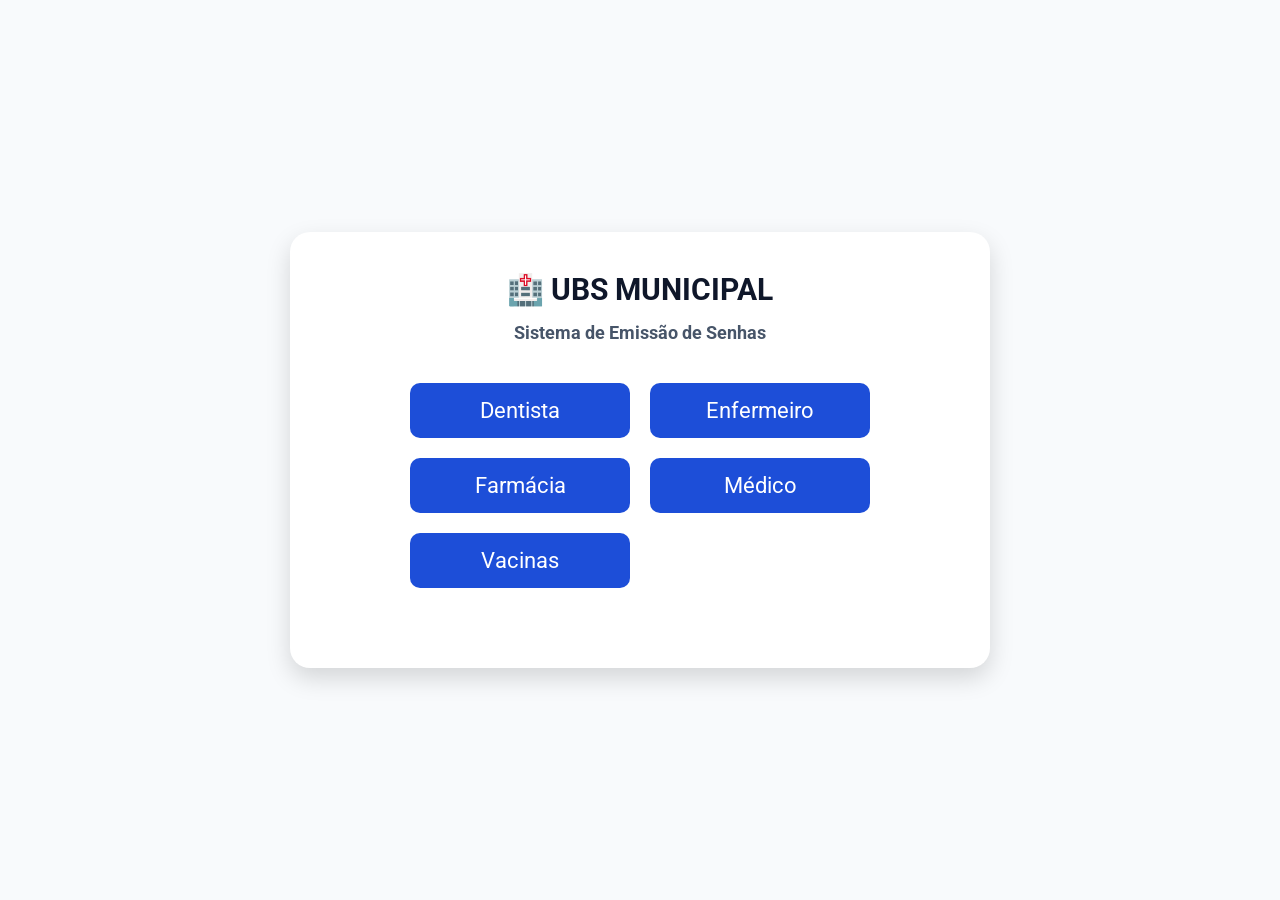
<file: index.html>
<!DOCTYPE html>
<html lang="pt-br">

<head>
    <meta charset="UTF-8">
    <meta name="viewport" content="width=device-width, initial-scale=1.0">
    
    <link rel="preconnect" href="https://fonts.googleapis.com">
    <link rel="preconnect" href="https://fonts.gstatic.com" crossorigin>
    <link href="https://fonts.googleapis.com/css2?family=Roboto:ital,wght@0,100..900;1,100..900&display=swap"
        rel="stylesheet">

    <link rel="icon" type="image/png" href="./src/img/favicon.png">

    <link rel="stylesheet" href="./src/css/reset.css">

    <link rel="stylesheet" href="./src/css/design-system.css">

    <link rel="stylesheet" href="./src/css/layout.css">

    <link rel="stylesheet" href="./src/css/estilos.css">

    <link rel="stylesheet" href="./src/css/print.css">

    <link rel="stylesheet" href="./src/css/responsivo.css">


    <title>Totem UBS</title>
</head>

<body>

    <section class="container">

        <div id="cabecalho">
            <h1>🏥 UBS MUNICIPAL</h1>

            <p>Sistema de Emissão de Senhas</p>
        </div>

        <!-- TELA 1 -->
        <div id="telaSetores">

            <button onclick="selecionarSetor('DEN', 'Dentista')">
                Dentista
            </button>

            <button onclick="selecionarSetor('ENF', 'Enfermeiro')">
                Enfermeiro
            </button>

            <button onclick="selecionarSetor('FAR', 'Farmácia')">
                Farmácia
            </button>

            <button onclick="selecionarSetor('MED', 'Médico')">
                Médico
            </button>

            <button onclick="selecionarSetor('VAC', 'Vacinas')">
                Vacinas
            </button>

        </div>

        <!-- TELA 2 -->
        <div id="telaTipoSenha">

            <h2 id="nomeSetor"></h2>

            <button id="btnNormal" onclick="senhaNormal()">
                Normal
            </button>

            <button id="btnPreferencial" onclick="senhaPreferencial()">
                Preferencial
            </button>

        </div>

        <div id="senha"></div>

        <div id="historico"></div>

    </section>

    <script src="./src/js/status.js"></script>
    <script src="./src/js/sistema.js"></script>
    <script src="./src/js/index.js"></script>

</body>

</html>
</file>
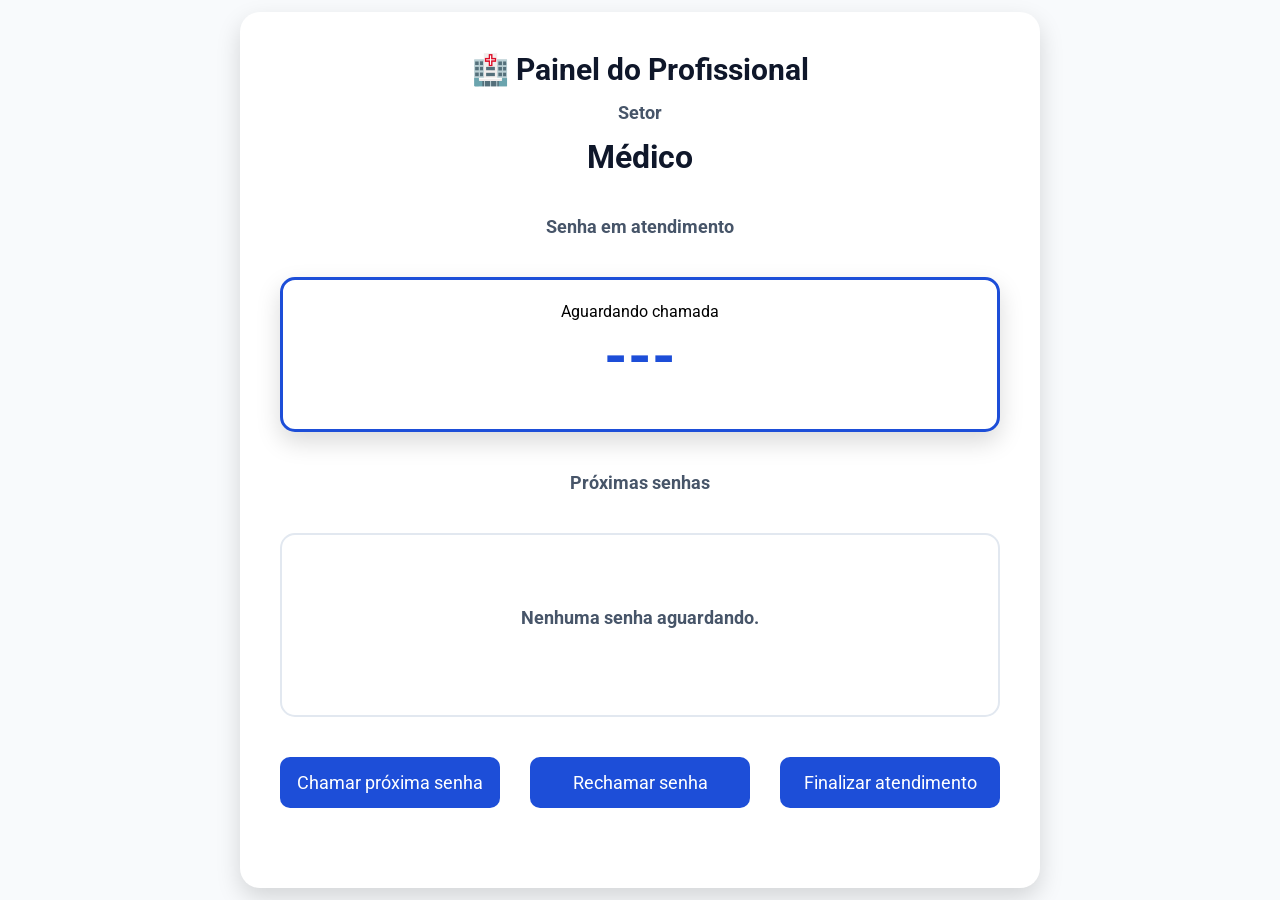
<file: profissional.html>
<!DOCTYPE html>
<html lang="pt-br">

<head>
    <meta charset="UTF-8">
    <meta name="viewport" content="width=device-width, initial-scale=1.0">

    <link rel="preconnect" href="https://fonts.googleapis.com">
    <link rel="preconnect" href="https://fonts.gstatic.com" crossorigin>
    <link href="https://fonts.googleapis.com/css2?family=Roboto:ital,wght@0,100..900;1,100..900&display=swap"
        rel="stylesheet">

    <link rel="icon" type="image/png" href="./src/img/favicon.png">

    <link rel="stylesheet" href="./src/css/reset.css">

    <link rel="stylesheet" href="./src/css/design-system.css">

    <link rel="stylesheet" href="./src/css/layout.css">

    <link rel="stylesheet" href="./src/css/profissional.css">

    <title>Painel Profissionais</title>
</head>

<body>

    <section class="container">

        <h1>
            🏥 Painel do Profissional
        </h1>

        <p>Setor</p>

        <h2 id="nomeSetor">
            Médico
        </h2>

        <p>Senha em atendimento</p>

        <div class="card-atendimento">

            <div id="nomePacienteAtual">
                Aguardando chamada
            </div>

            <div id="senhaAtual">
                ---
            </div>

        </div>

        <p>Próximas senhas</p>

        <div class="card-fila">

            <div id="filaSetor">

                <p id="mensagemFila"> Nenhuma senha aguardando.</p>
            </div>

        </div>

        <div class="container-botoes">

            <button id="btnChamar">
                Chamar próxima senha
            </button>

            <button id="btnRechamar">
                Rechamar senha
            </button>

            <button id="btnFinalizar">
                Finalizar atendimento
            </button>

        </div>

        <div id="mensagemSistema"></div>
    </section>

    <script src="./src/js/status.js"></script>
    <script src="./src/js/sistema.js"></script>
    <script src="./src/js/profissional.js"></script>

</body>

</html>
</file>
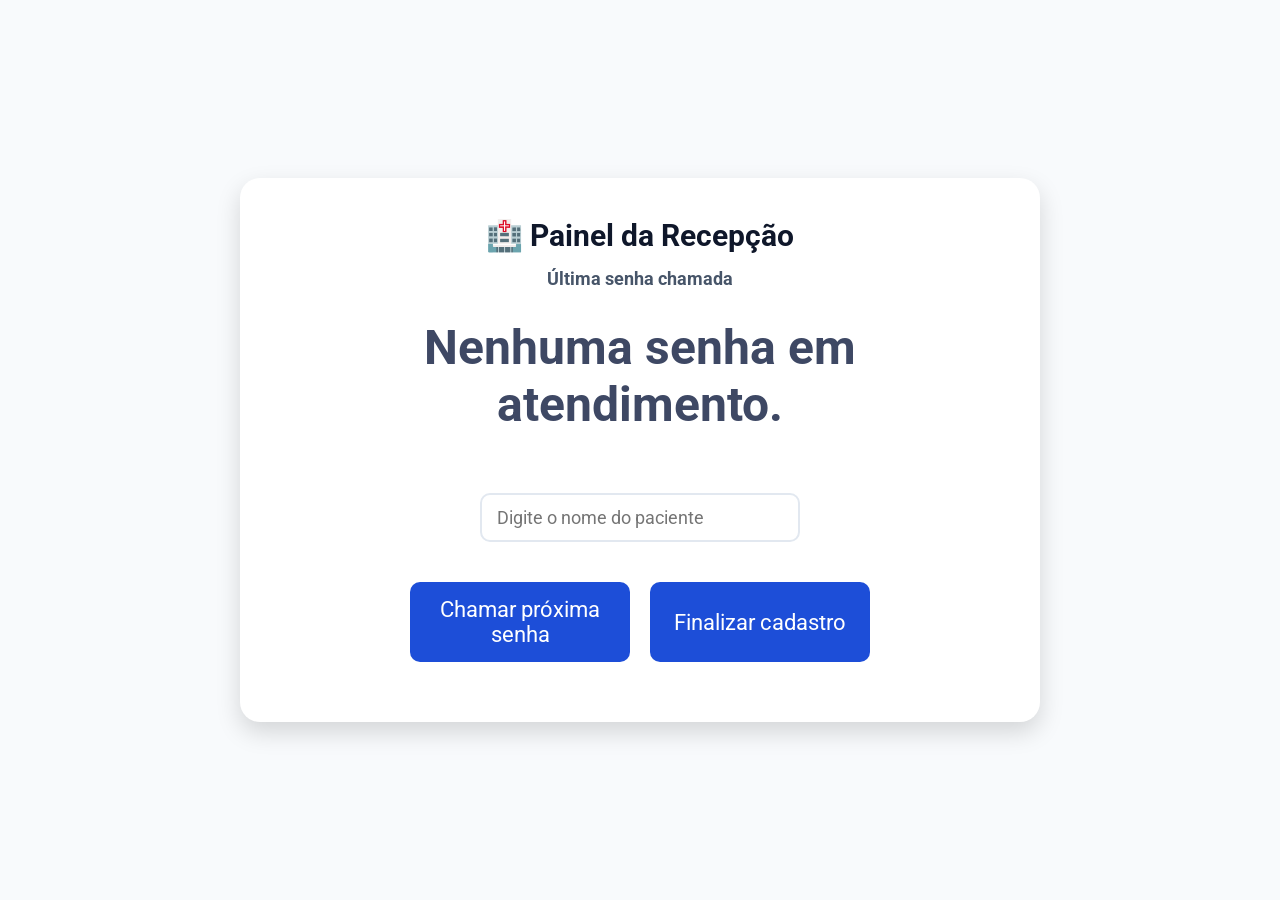
<file: recepcao.html>
<!DOCTYPE html>
<html lang="pt-br">

<head>
    <meta charset="UTF-8">
    <meta name="viewport" content="width=device-width, initial-scale=1.0">

    <link rel="preconnect" href="https://fonts.googleapis.com">
    <link rel="preconnect" href="https://fonts.gstatic.com" crossorigin>
    <link href="https://fonts.googleapis.com/css2?family=Roboto:ital,wght@0,100..900;1,100..900&display=swap"
        rel="stylesheet">

    <link rel="icon" type="image/png" href="./src/img/favicon.png">

    <link rel="stylesheet" href="./src/css/reset.css">

    <link rel="stylesheet" href="./src/css/design-system.css">

    <link rel="stylesheet" href="./src/css/layout.css">

    <link rel="stylesheet" href="./src/css/recepcao.css">

    <title>Painel da Recepção</title>
</head>

<body>
    <section class="container">
        <h1>🏥 Painel da Recepção</h1>

        <p>Última senha chamada</p>

        <div id="senhaAtual">
            Nenhuma senha chamada
        </div>

        <input type="text" id="nomePaciente" placeholder="Digite o nome do paciente" autocomplete="off">

        <div class="container-botoes">
            <button onclick="chamarProximaSenha()">
                Chamar próxima senha
            </button>

            <button onclick="finalizarCadastroRecepcao()">
                Finalizar cadastro
            </button>
        </div>


        <div id="mensagemSistema"></div>
    </section>

    <script src="./src/js/status.js"></script>
    <script src="./src/js/sistema.js"></script>
    <script src="./src/js/recepcao.js"></script>

</body>

</html>
</file>
<file: src/css/design-system.css>
:root {

    /* =====================================================
       FONTES
    ===================================================== */

    --fonte-principal: "Roboto", sans-serif;

    --fonte-h1: 30px;
    --fonte-h2: 32px;
    --fonte-texto: 18px;
    --fonte-pequena: 16px;
    --fonte-botao: 22px;
    --fonte-senha: 60px;

    /* =====================================================
       CORES
    ===================================================== */

    --cor-primaria: #1D4ED8;
    --cor-primaria-hover: #43D317;

    --cor-fundo: #F8FAFC;
    --cor-branca: #FFFFFF;

    --cor-titulo: #0F172A;
    --cor-texto: #475569;
    --cor-texto-destaque: #334155;
    --cor-senha: #3E4864;

    --cor-borda: #E2E8F0;
    --cor-erro: #EF4444;

    /* =====================================================
       CONTAINER
    ===================================================== */

    --container-width: 800px;
    --container-max-width: 95%;
    --padding-container: 40px;

    /* =====================================================
       ESPAÇAMENTOS
    ===================================================== */

    --gap-padrao: 20px;
    --espacamento-pequeno: 15px;
    --espacamento-medio: 30px;
    --espacamento-grande: 40px;

    /* =====================================================
       BORDAS
    ===================================================== */

    --radius-container: 20px;
    --radius-card: 15px;
    --radius-button: 10px;

    /* =====================================================
       SOMBRAS
    ===================================================== */

    --sombra-container: 0 10px 25px rgba(0, 0, 0, .15);

    /* =====================================================
       TRANSIÇÕES
    ===================================================== */

    --transicao-rapida: .2s;
    --transicao-normal: .3s;
    --transicao-lenta: .5s;

    /* =====================================================
       HEADER / FOOTER
    ===================================================== */

    --altura-header: 90px;
    --altura-footer: 60px;

    /* =====================================================
       CARDS
    ===================================================== */

    --padding-card: 30px;

    /* =====================================================
       LAYOUT
    ===================================================== */

    --sidebar-width: 320px;

    /* =====================================================
       Z-INDEX
    ===================================================== */

    --z-header: 100;
    --z-modal: 500;
    --z-toast: 1000;

}
</file>
<file: src/css/layout.css>
/* ==========================
   LAYOUT GERAL
========================== */

body {
    display: flex;
    justify-content: center;
    align-items: center;
    min-height: 100vh;
    background: var(--cor-fundo);
    font-family: var(--fonte-principal);
}

.container {
    width: var(--container-width);
    max-width: var(--container-max-width);
    padding: var(--padding-container);
    background: var(--cor-branca);
    text-align: center;
    border-radius: var(--radius-container);
    box-shadow: var(--sombra-container);
}

/* ==========================
   TIPOGRAFIA
========================== */

h1 {
    font-size: var(--fonte-h1);
    margin-bottom: 15px;
    color: var(--cor-titulo);
}

p {
    font-size: var(--fonte-texto);
    font-weight: bold;
    color: var(--cor-texto);
}

/* ==========================
   BOTÕES
========================== */

button {
    width: 220px;
    padding: 15px;
    font-size: var(--fonte-botao);
    border: none;
    border-radius: var(--radius-button);
    background: var(--cor-primaria);
    color: var(--cor-branca);
    cursor: pointer;
    transition: background-color 0.3s ease;
}

button:hover,
button:active {
    background: var(--cor-primaria-hover);
}
</file>
<file: src/css/estilos.css>
/* TELA DE SETORES */

#telaSetores {
    display: grid;
    grid-template-columns: repeat(2, 220px);
    justify-content: center;
    gap: var(--gap-padrao);
    margin-top: var(--espacamento-grande);
}

/* TELA DE TIPO DE SENHA */

#telaTipoSenha {
    display: none;
    flex-direction: column;
    align-items: center;
    gap: 15px;
    margin-top: var(--espacamento-medio);
}

#nomeSetor {
    font-size: var(--fonte-h2);
    color: var(--cor-titulo);
    margin-bottom: 10px;
}

/* SENHA GERADA */

#senha {
    margin-top: var(--espacamento-grande);
    font-size: var(--fonte-h2);
    font-weight: bold;
    color: var(--cor-titulo);
}

.senha-gerada {
    margin-top: var(--espacamento-medio);
    padding: 25px;
    border-radius: var(--radius-card);
    background: var(--cor-fundo);
    border: 2px solid var(--cor-borda);
}

.btn-imprimir {
    margin-top: 25px;
}

.titulo-comprovante {
    font-weight: bold;
    margin-bottom: 20px;
    color: var( --cor-texto-destaque);
}

.senha-gerada h2 {
    font-size: var(--fonte-senha);
    color: var(--cor-primaria);
    margin-bottom: 20px;
}

.senha-gerada h3 {
    font-size: 20px;
    margin-bottom: 10px;
    color: var(--cor-titulo);
}

.senha-gerada p {
    font-size: var(--fonte-texto);
    margin: 8px 0;
    color: var(--cor-texto);
}

.acoes-comprovante {
    display: flex;
    flex-direction: column;
    align-items: center;
    gap: 15px;
    margin-top: 25px;
}

/*para teste do historico*/
#historico {
    display: none;
}
</file>
<file: src/css/print.css>
@page {
    size: 80mm auto;
    margin: 5mm;
}

@media print {

    body {
        background: white;
    }

    #cabecalho,
    #telaSetores,
    #telaTipoSenha,
    .acoes-comprovante {
        display: none !important;
    }

     .container {
        width: 80mm;
        max-width: 80mm;
        padding: 0;
        margin: 0 auto;
        border: none;
        box-shadow: none;
    }

    .senha-gerada {
        width: 100%;
        border: none;
        background: white;
        padding: 5mm;
        margin: 0;
        font-family: "Courier New", monospace;
    }

    .senha-gerada h2 {
        font-size: 48px;
        color: black;
    }

    .senha-gerada * {
        color: black;
    }
}
</file>
<file: src/css/responsivo.css>
/* Desktop Grande */
@media (min-width: 1200px) {

    .container {
        width: 700px;
    }

}

/* Notebook */
@media (min-width: 992px) and (max-width: 1199px) {

    .container {
        width: 90%;
    }

    button {
        font-size: 20px;
    }

}

/* Tablet */
@media (min-width: 768px) and (max-width: 991px) {

    .container {
        width: 90%;
        padding: 30px;
    }

    #telaSetores {
        grid-template-columns: 1fr;
        justify-items: center;
    }

    button {
        width: 250px;
        font-size: 18px;
    }

}

/* Celulares grandes */
@media (min-width: 481px) and (max-width: 767px) {

    .container {
        width: 95%;
        padding: 25px;
    }

    h1 {
        font-size: 26px;
    }

    p {
        font-size: 16px;
    }

    #telaSetores {
        grid-template-columns: 1fr;
        justify-items: center;
        gap: 15px;
    }

    button {
        width: 100%;
        max-width: 300px;
        font-size: 18px;
    }

    #senha {
        font-size: 24px;
    }

}

/* Celulares pequenos */
@media (max-width: 480px) {

    .container {
        width: 95%;
        padding: 20px;
    }

    h1 {
        font-size: 22px;
    }

    p {
        font-size: 15px;
    }

    #telaSetores {
        grid-template-columns: 1fr;
        justify-items: center;
        gap: 15px;
    }

    button {
        width: 100%;
        max-width: 280px;
        padding: 12px;
        font-size: 16px;
    }

    #nomeSetor {
        font-size: 26px;
    }

    .senha-gerada h2 {
        font-size: 42px;
    }

    #senha {
        margin-top: 25px;
        font-size: 22px;
    }

}
</file>
<file: src/css/profissional.css>
/* =====================================
   SETOR
===================================== */

#nomeSetor {
    margin-bottom: var(--espacamento-grande);
    font-size: var(--fonte-h2);
    color: var(--cor-titulo);
}

p {

    margin-bottom: var(--espacamento-pequeno);

}

/* =====================================
   SENHA EM ATENDIMENTO
===================================== */

.card-atendimento {
    min-height: 155px;
    display: flex;
    flex-direction: column;
    justify-content: center;
    align-items: center;
    padding: 22px;
    background: var(--cor-branca);
    border: 3px solid var(--cor-primaria);
    border-radius: var(--radius-card);
    margin-top: var(--espacamento-grande);
    margin-bottom: var(--espacamento-grande);
    box-shadow: var(--sombra-container);
}

#senhaAtual {
    font-size: var(--fonte-senha);
    font-weight: bold;
    color: var(--cor-primaria);
    margin-bottom: var(--espacamento-pequeno);
}

#statusSenha {
    font-size: var(--fonte-texto);
    color: var(--cor-texto);
    font-weight: bold;

}

/* =====================================
   FILA DO SETOR
===================================== */

.card-fila {
    margin-top: var(--espacamento-grande);
    margin-bottom: var(--espacamento-grande);
    min-height: 170px;
    display: flex;
    justify-content: center;
    align-items: center;
    background: var(--cor-branca);
    border: 2px solid var(--cor-borda);
    border-radius: var(--radius-card);
    box-shadow: var(--shadow-container);
}

#filaSetor {
    min-height: 180px;
    display: flex;
    justify-content: center;
    align-items: center;
    text-align: center;
    flex-direction: column;
    gap: 10px;
}

#mensagemFila {
    color: var(--cor-texto);
    font-size: var(--fonte-texto);
    font-weight: bold;
}

/* =====================================
   SENHAS DA FILA
===================================== */

.senhaFila {
    color: var(--cor-primaria);
    font-size: 24px;
    font-weight: bold;
}

/* =====================================
   BOTÕES
===================================== */

.container-botoes {
    display: flex;
    justify-content: center;
    gap: var(--espacamento-medio);
    flex-wrap: wrap;
    margin-top: var(--espacamento-grande);
}

.container-botoes button {
    width: 220px;
    font-size: var(--fonte-texto);
}

/* =====================================
   MENSAGENS
===================================== */

#mensagemSistema {
    margin-top: var(--espacamento-grande);
    font-size: 16px;
    color: var(--cor-erro);
}
</file>
<file: src/css/recepcao.css>
#senhaAtual {
    font-size: 48px;
    font-weight: bold;
    margin: 30px 0;
    color: var(--cor-senha);
}

.container-botoes {
    display: flex;
    justify-content: center;
    gap: 20px;
}

#mensagemSistema {
    margin-top: 20px;
    font-size: 16px;
    color: var(--cor-erro);
}

#nomePaciente {
    width: 320px;
    padding: 12px 15px;
    margin-top: var(--espacamento-medio);
    margin-bottom: var(--espacamento-grande);

    font-size: var(--fonte-texto);

    border: 2px solid var(--cor-borda);
    border-radius: var(--radius-button);

    outline: none;

    transition: border-color .3s;
}

#nomePaciente:focus {
    border-color: var(--cor-primaria);
}
</file>
